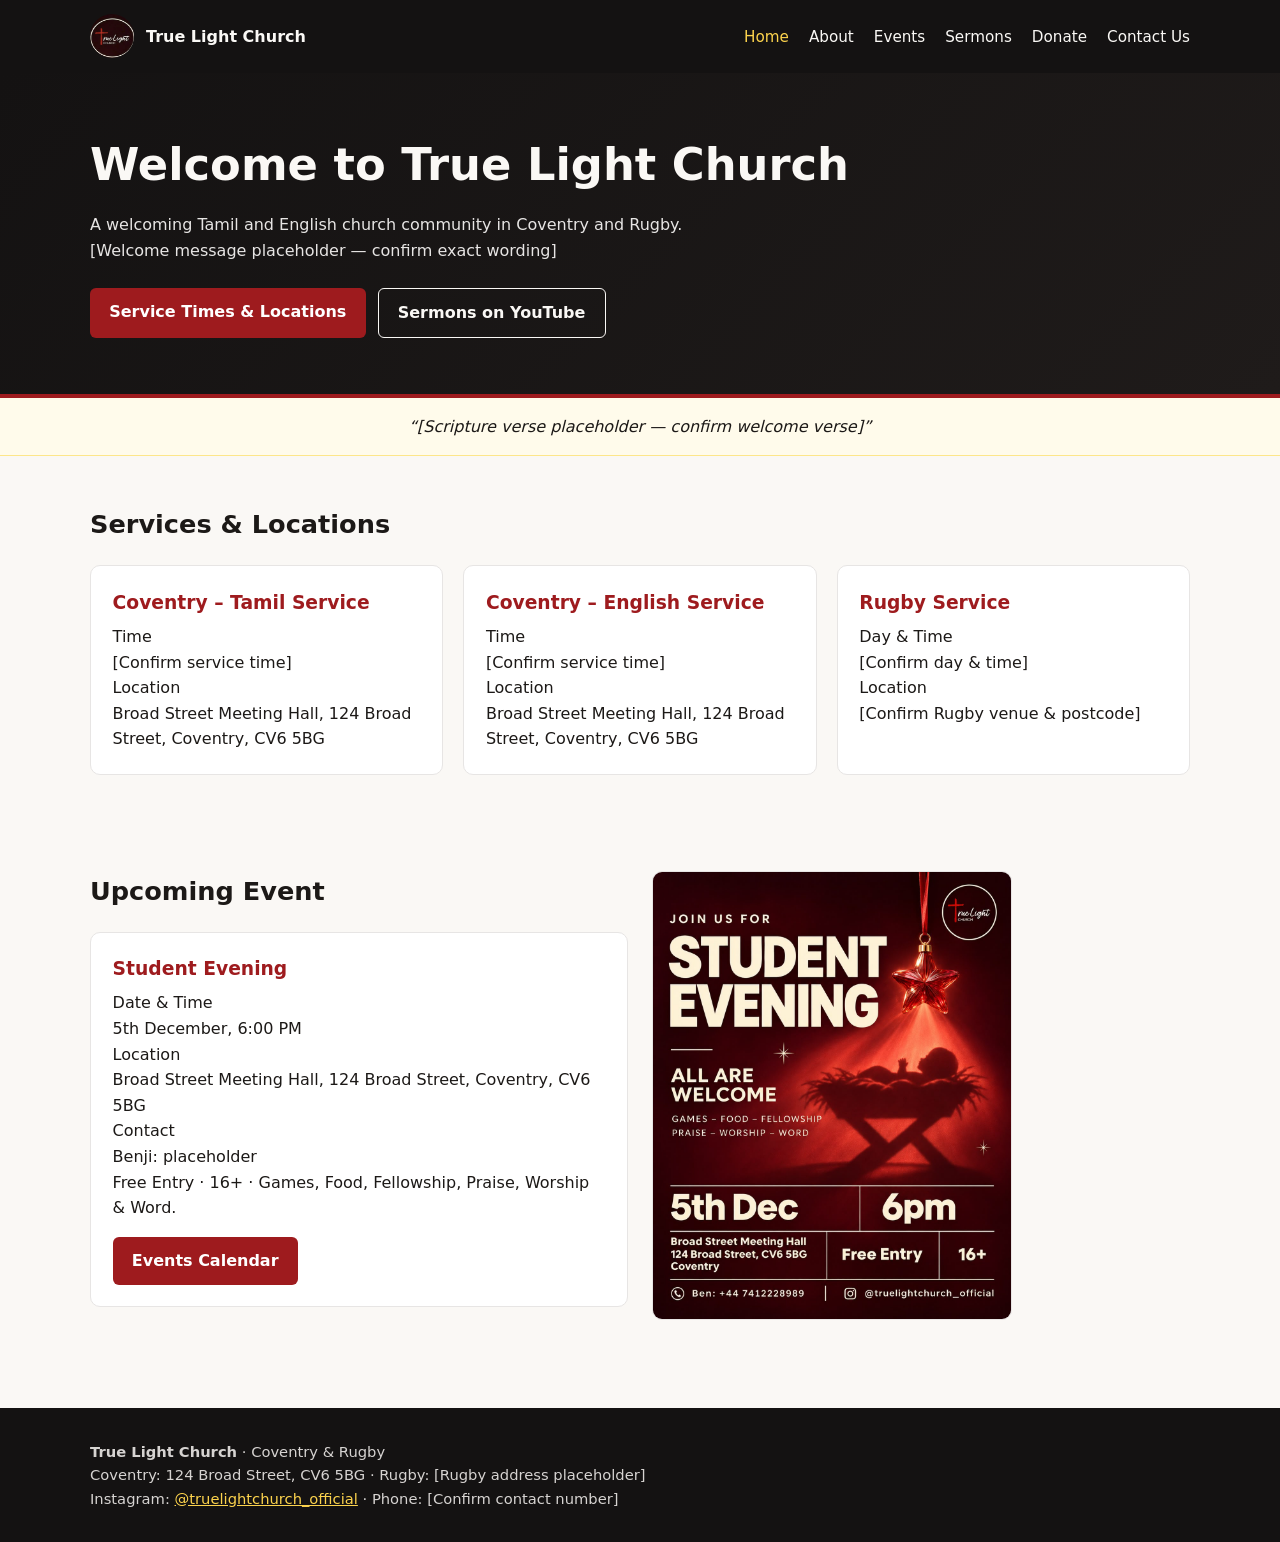
<file: index.html>
<!DOCTYPE html>
<html lang="en">
<head>
  <meta charset="UTF-8" />
  <meta name="viewport" content="width=device-width, initial-scale=1.0" />
  <title>True Light Church | Coventry &amp; Rugby</title>
  <link rel="stylesheet" href="css/styles.css" />
</head>
<body>
  <header class="site-header">
    <div class="container nav-wrap">
      <a class="brand" href="index.html">
        <img src="assets/images/logo-placeholder.png" alt="True Light Church placeholder logo" />
        <span>True Light Church</span>
      </a>
      <button class="menu-toggle" type="button" aria-expanded="false" aria-label="Toggle navigation">
        Menu
      </button>
      <ul class="nav-links">
        <li><a href="index.html">Home</a></li>
        <li><a href="about.html">About</a></li>
        <li><a href="events.html">Events</a></li>
        <li><a href="sermons.html">Sermons</a></li>
        <li><a href="donate.html">Donate</a></li>
        <li><a href="contact.html">Contact Us</a></li>
      </ul>
    </div>
  </header>

  <main>
    <section class="hero">
      <div class="container">
        <h1>Welcome to True Light Church</h1>
        <p>
          A welcoming Tamil and English church community in Coventry and Rugby.
          [Welcome message placeholder — confirm exact wording]
        </p>
        <div class="btn-row">
          <a class="btn btn-primary" href="#services">Service Times &amp; Locations</a>
          <a class="btn btn-secondary" href="sermons.html">Sermons on YouTube</a>
        </div>
      </div>
    </section>

    <div class="verse-strip">
      <div class="container">
        <q>[Scripture verse placeholder — confirm welcome verse]</q>
      </div>
    </div>

    <section id="services" class="section">
      <div class="container">
        <h2>Services &amp; Locations</h2>
        <div class="grid-3">
          <article class="card">
            <h3>Coventry – Tamil Service</h3>
            <dl>
              <dt>Time</dt>
              <dd>[Confirm service time]</dd>
              <dt>Location</dt>
              <dd>Broad Street Meeting Hall, 124 Broad Street, Coventry, CV6 5BG</dd>
            </dl>
          </article>
          <article class="card">
            <h3>Coventry – English Service</h3>
            <dl>
              <dt>Time</dt>
              <dd>[Confirm service time]</dd>
              <dt>Location</dt>
              <dd>Broad Street Meeting Hall, 124 Broad Street, Coventry, CV6 5BG</dd>
            </dl>
          </article>
          <article class="card">
            <h3>Rugby Service</h3>
            <dl>
              <dt>Day &amp; Time</dt>
              <dd>[Confirm day &amp; time]</dd>
              <dt>Location</dt>
              <dd>[Confirm Rugby venue &amp; postcode]</dd>
            </dl>
          </article>
        </div>
      </div>
    </section>

    <section class="section">
      <div class="container grid-2">
        <aside>
          <h2>Upcoming Event</h2>
          <article class="card">
            <h3>Student Evening</h3>
            <dl>
              <dt>Date &amp; Time</dt>
              <dd>5th December, 6:00 PM</dd>
              <dt>Location</dt>
              <dd>Broad Street Meeting Hall, 124 Broad Street, Coventry, CV6 5BG</dd>
              <dt>Contact</dt>
              <dd>Benji: placeholder</dd>
            </dl>
            <p>Free Entry · 16+ · Games, Food, Fellowship, Praise, Worship &amp; Word.</p>
            <div class="btn-row" style="margin-top: 1rem;">
              <a class="btn btn-primary" href="events.html">Events Calendar</a>
            </div>
          </article>
        </aside>
        <div>
          <img class="poster-img" src="assets/posters/student-evening.jpg" alt="Student Evening poster on 5th December at 6pm at Broad Street Meeting Hall, Coventry" />
        </div>
      </div>
    </section>
  </main>

  <footer class="site-footer">
    <div class="container">
      <p><strong>True Light Church</strong> · Coventry &amp; Rugby</p>
      <p>Coventry: 124 Broad Street, CV6 5BG · Rugby: [Rugby address placeholder]</p>
      <p>
        Instagram: <a href="https://instagram.com/truelightchurch_official" target="_blank" rel="noopener">@truelightchurch_official</a>
        · Phone: [Confirm contact number]
      </p>
    </div>
  </footer>

  <script src="js/main.js"></script>
</body>
</html>
</file>
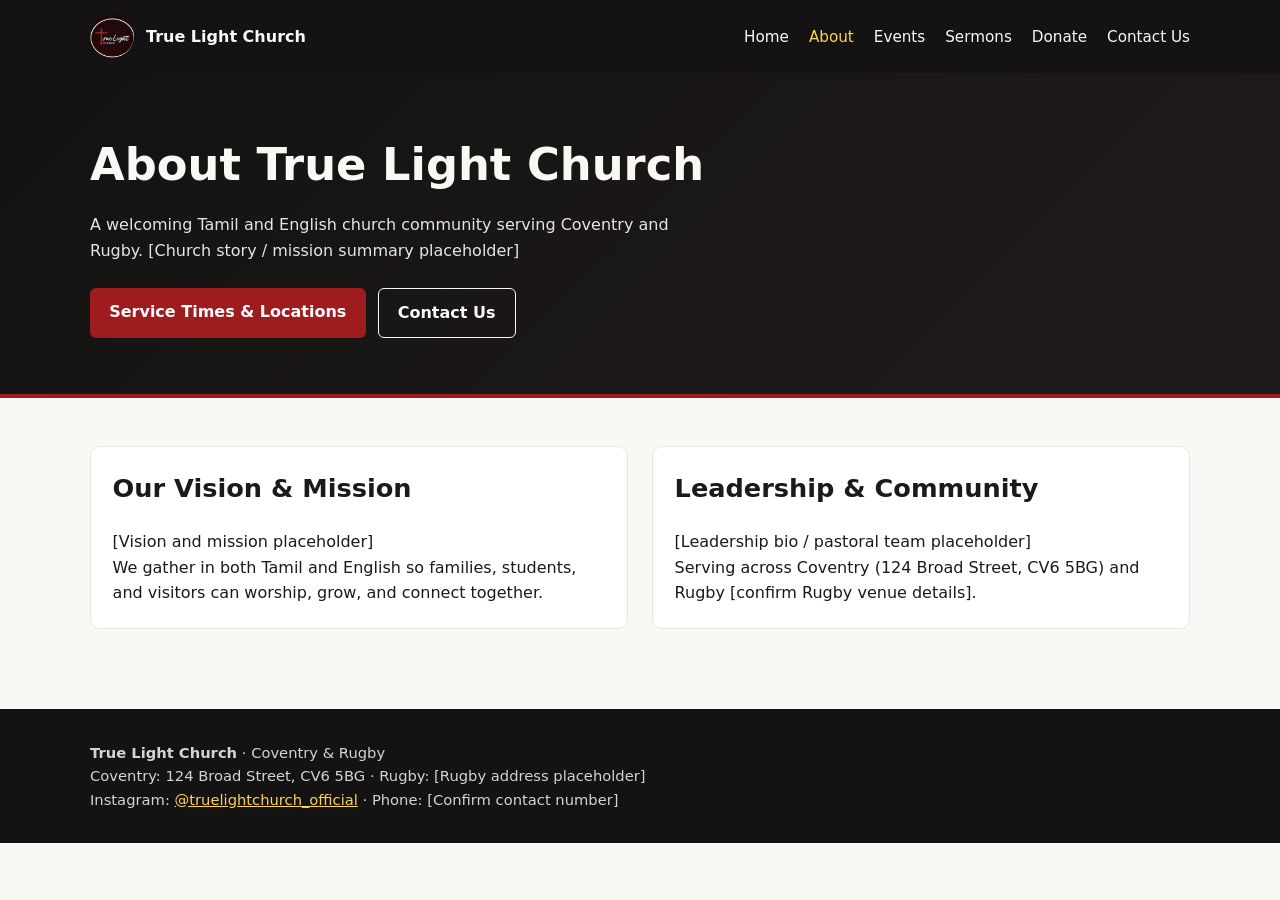
<file: about.html>
<!DOCTYPE html>
<html lang="en">
<head>
  <meta charset="UTF-8" />
  <meta name="viewport" content="width=device-width, initial-scale=1.0" />
  <title>About | True Light Church</title>
  <link rel="stylesheet" href="css/styles.css" />
</head>
<body>
  <header class="site-header">
    <div class="container nav-wrap">
      <a class="brand" href="index.html">
        <img src="assets/images/logo-placeholder.png" alt="True Light Church placeholder logo" />
        <span>True Light Church</span>
      </a>
      <button class="menu-toggle" type="button" aria-expanded="false" aria-label="Toggle navigation">
        Menu
      </button>
      <ul class="nav-links">
        <li><a href="index.html">Home</a></li>
        <li><a href="about.html">About</a></li>
        <li><a href="events.html">Events</a></li>
        <li><a href="sermons.html">Sermons</a></li>
        <li><a href="donate.html">Donate</a></li>
        <li><a href="contact.html">Contact Us</a></li>
      </ul>
    </div>
  </header>

  <main>
    <section class="hero">
      <div class="container">
        <h1>About True Light Church</h1>
        <p>
          A welcoming Tamil and English church community serving Coventry and Rugby.
          [Church story / mission summary placeholder]
        </p>
        <div class="btn-row">
          <a class="btn btn-primary" href="index.html#services">Service Times &amp; Locations</a>
          <a class="btn btn-secondary" href="contact.html">Contact Us</a>
        </div>
      </div>
    </section>

    <section class="section">
      <div class="container grid-2">
        <article class="card">
          <h2>Our Vision &amp; Mission</h2>
          <p>
            [Vision and mission placeholder]
          </p>
          <p>
            We gather in both Tamil and English so families, students, and visitors can worship, grow, and connect together.
          </p>
        </article>

        <article class="card">
          <h2>Leadership &amp; Community</h2>
          <p>
            [Leadership bio / pastoral team placeholder]
          </p>
          <p>
            Serving across Coventry (124 Broad Street, CV6 5BG) and Rugby [confirm Rugby venue details].
          </p>
        </article>
      </div>
    </section>
  </main>

  <footer class="site-footer">
    <div class="container">
      <p><strong>True Light Church</strong> · Coventry &amp; Rugby</p>
      <p>Coventry: 124 Broad Street, CV6 5BG · Rugby: [Rugby address placeholder]</p>
      <p>
        Instagram: <a href="https://instagram.com/truelightchurch_official" target="_blank" rel="noopener">@truelightchurch_official</a>
        · Phone: [Confirm contact number]
      </p>
    </div>
  </footer>

  <script src="js/main.js"></script>
</body>
</html>
</file>
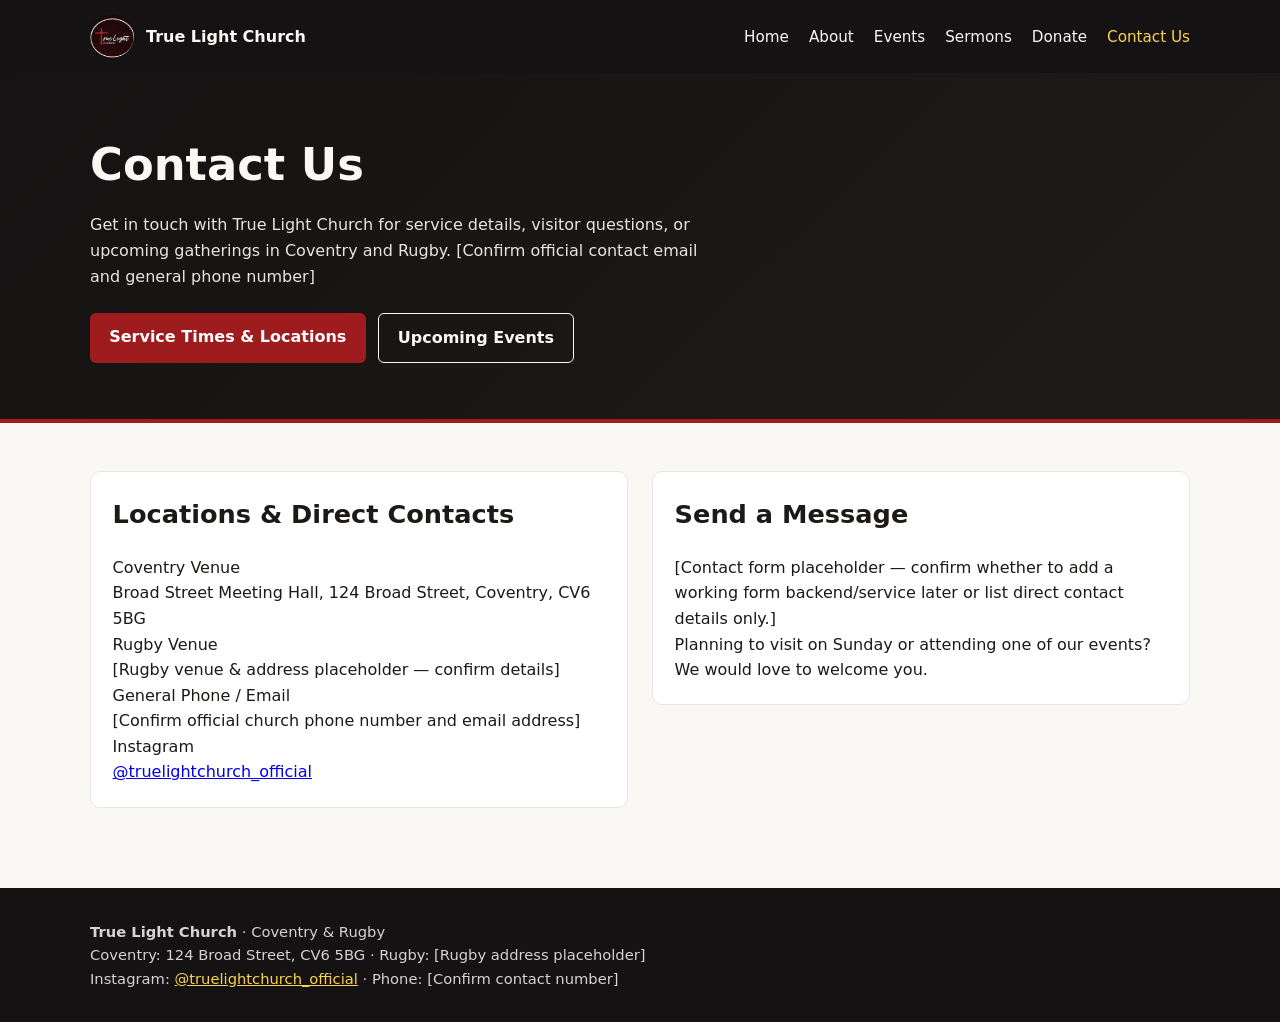
<file: contact.html>
<!DOCTYPE html>
<html lang="en">
<head>
  <meta charset="UTF-8" />
  <meta name="viewport" content="width=device-width, initial-scale=1.0" />
  <title>Contact Us | True Light Church</title>
  <link rel="stylesheet" href="css/styles.css" />
</head>
<body>
  <header class="site-header">
    <div class="container nav-wrap">
      <a class="brand" href="index.html">
        <img src="assets/images/logo-placeholder.png" alt="True Light Church placeholder logo" />
        <span>True Light Church</span>
      </a>
      <button class="menu-toggle" type="button" aria-expanded="false" aria-label="Toggle navigation">
        Menu
      </button>
      <ul class="nav-links">
        <li><a href="index.html">Home</a></li>
        <li><a href="about.html">About</a></li>
        <li><a href="events.html">Events</a></li>
        <li><a href="sermons.html">Sermons</a></li>
        <li><a href="donate.html">Donate</a></li>
        <li><a href="contact.html">Contact Us</a></li>
      </ul>
    </div>
  </header>

  <main>
    <section class="hero">
      <div class="container">
        <h1>Contact Us</h1>
        <p>
          Get in touch with True Light Church for service details, visitor questions, or upcoming gatherings in Coventry and Rugby.
          [Confirm official contact email and general phone number]
        </p>
        <div class="btn-row">
          <a class="btn btn-primary" href="index.html#services">Service Times &amp; Locations</a>
          <a class="btn btn-secondary" href="events.html">Upcoming Events</a>
        </div>
      </div>
    </section>

    <section class="section">
      <div class="container grid-2">
        <article class="card">
          <h2>Locations &amp; Direct Contacts</h2>
          <dl>
            <dt>Coventry Venue</dt>
            <dd>Broad Street Meeting Hall, 124 Broad Street, Coventry, CV6 5BG</dd>
            <dt>Rugby Venue</dt>
            <dd>[Rugby venue &amp; address placeholder — confirm details]</dd>
            <dt>General Phone / Email</dt>
            <dd>[Confirm official church phone number and email address]</dd>
            <dt>Instagram</dt>
            <dd><a href="https://instagram.com/truelightchurch_official" target="_blank" rel="noopener">@truelightchurch_official</a></dd>
          </dl>
        </article>

        <article class="card">
          <h2>Send a Message</h2>
          <p>
            [Contact form placeholder — confirm whether to add a working form backend/service later or list direct contact details only.]
          </p>
          <p>
            Planning to visit on Sunday or attending one of our events? We would love to welcome you.
          </p>
        </article>
      </div>
    </section>
  </main>

  <footer class="site-footer">
    <div class="container">
      <p><strong>True Light Church</strong> · Coventry &amp; Rugby</p>
      <p>Coventry: 124 Broad Street, CV6 5BG · Rugby: [Rugby address placeholder]</p>
      <p>
        Instagram: <a href="https://instagram.com/truelightchurch_official" target="_blank" rel="noopener">@truelightchurch_official</a>
        · Phone: [Confirm contact number]
      </p>
    </div>
  </footer>

  <script src="js/main.js"></script>
</body>
</html>
</file>
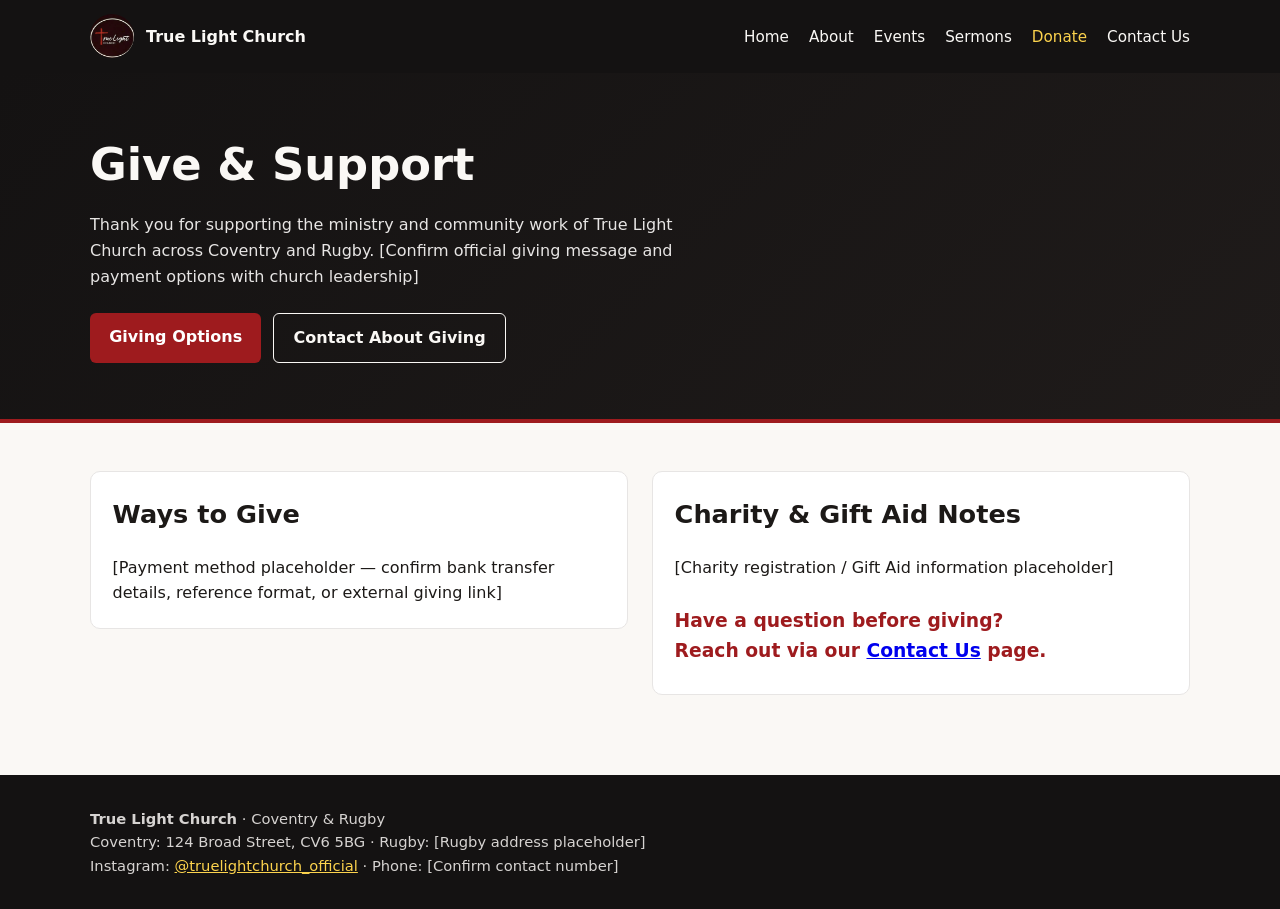
<file: donate.html>
<!DOCTYPE html>
<html lang="en">
<head>
  <meta charset="UTF-8" />
  <meta name="viewport" content="width=device-width, initial-scale=1.0" />
  <title>Donate &amp; Giving | True Light Church</title>
  <link rel="stylesheet" href="css/styles.css" />
</head>
<body>
  <header class="site-header">
    <div class="container nav-wrap">
      <a class="brand" href="index.html">
        <img src="assets/images/logo-placeholder.png" alt="True Light Church placeholder logo" />
        <span>True Light Church</span>
      </a>
      <button class="menu-toggle" type="button" aria-expanded="false" aria-label="Toggle navigation">
        Menu
      </button>
      <ul class="nav-links">
        <li><a href="index.html">Home</a></li>
        <li><a href="about.html">About</a></li>
        <li><a href="events.html">Events</a></li>
        <li><a href="sermons.html">Sermons</a></li>
        <li><a href="donate.html">Donate</a></li>
        <li><a href="contact.html">Contact Us</a></li>
      </ul>
    </div>
  </header>

  <main>
    <section class="hero">
      <div class="container">
        <h1>Give &amp; Support</h1>
        <p>
          Thank you for supporting the ministry and community work of True Light Church across Coventry and Rugby.
          [Confirm official giving message and payment options with church leadership]
        </p>
        <div class="btn-row">
          <a class="btn btn-primary" href="#giving-options">Giving Options</a>
          <a class="btn btn-secondary" href="contact.html">Contact About Giving</a>
        </div>
      </div>
    </section>

    <section id="giving-options" class="section">
      <div class="container grid-2">
        <article class="card">
          <h2>Ways to Give</h2>
          <p>
            [Payment method placeholder — confirm bank transfer details, reference format, or external giving link]
          </p>
        </article>

        <article class="card">
          <h2>Charity &amp; Gift Aid Notes</h2>
          <p>
            [Charity registration / Gift Aid information placeholder]
          </p>
          <br/>
          <h3>
            Have a question before giving? 
            <br/>
            Reach out via our <a href="contact.html">Contact Us</a> page.
          </h3>
        </article>
      </div>
    </section>
  </main>

  <footer class="site-footer">
    <div class="container">
      <p><strong>True Light Church</strong> · Coventry &amp; Rugby</p>
      <p>Coventry: 124 Broad Street, CV6 5BG · Rugby: [Rugby address placeholder]</p>
      <p>
        Instagram: <a href="https://instagram.com/truelightchurch_official" target="_blank" rel="noopener">@truelightchurch_official</a>
        · Phone: [Confirm contact number]
      </p>
    </div>
  </footer>

  <script src="js/main.js"></script>
</body>
</html>
</file>
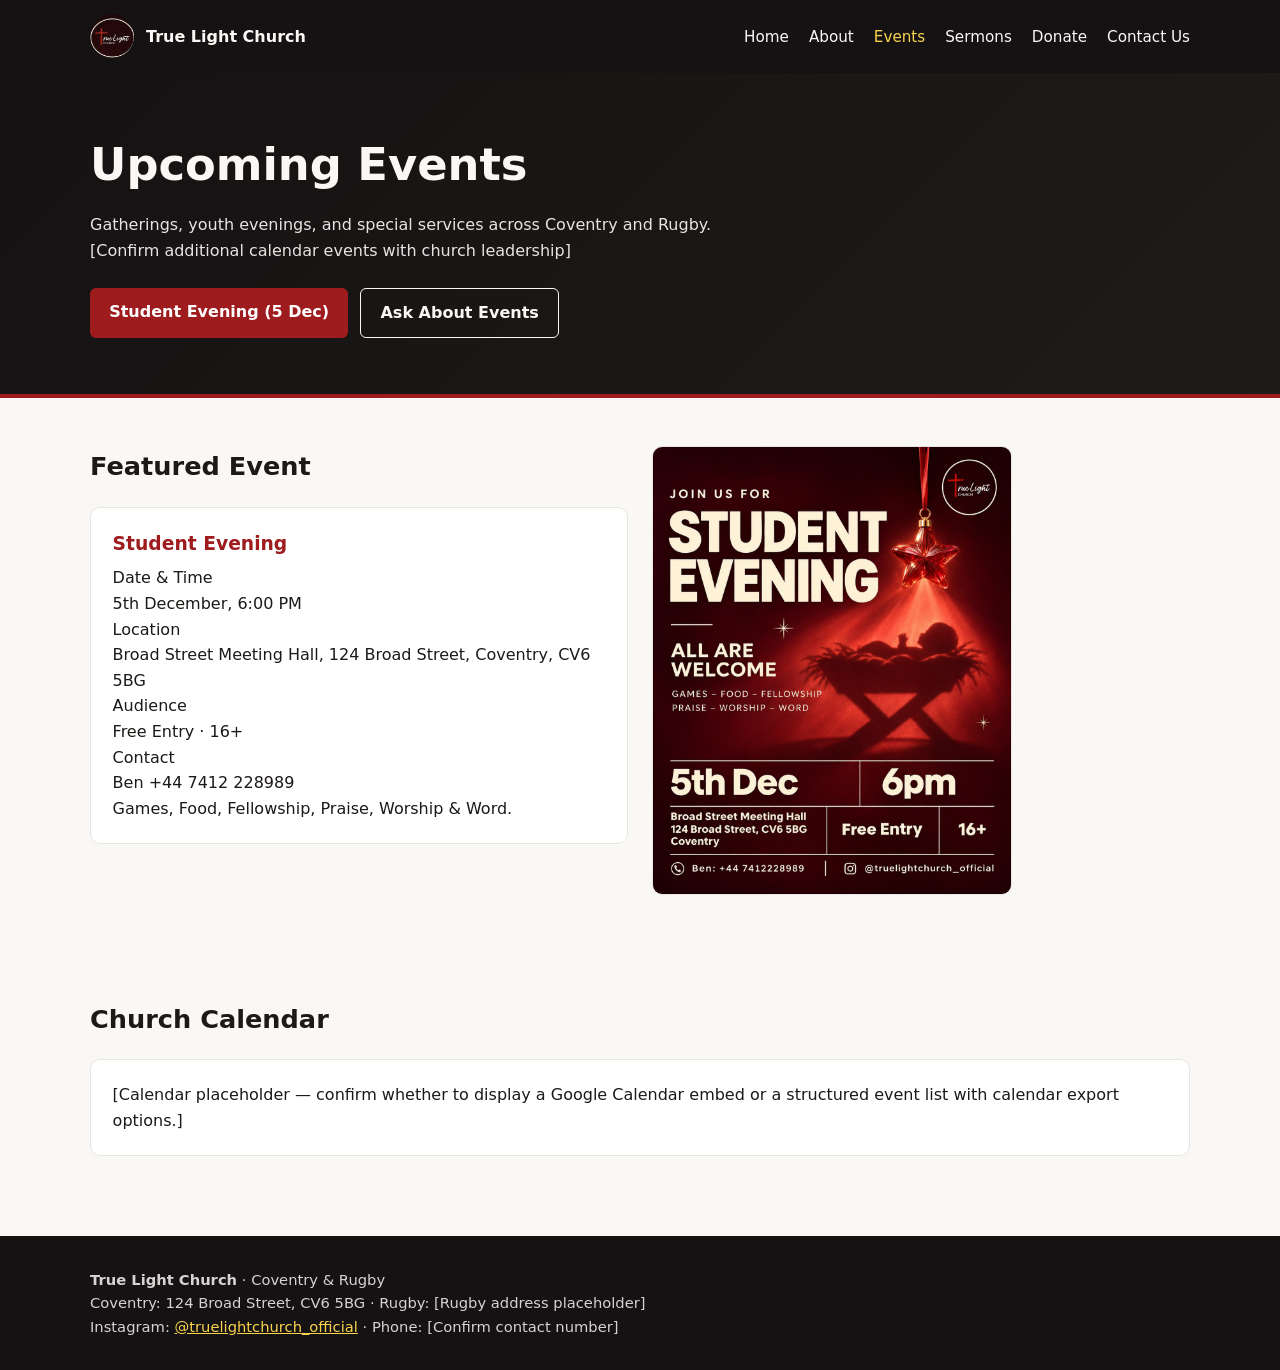
<file: events.html>
<!DOCTYPE html>
<html lang="en">
<head>
  <meta charset="UTF-8" />
  <meta name="viewport" content="width=device-width, initial-scale=1.0" />
  <title>Events | True Light Church</title>
  <link rel="stylesheet" href="css/styles.css" />
</head>
<body>
  <header class="site-header">
    <div class="container nav-wrap">
      <a class="brand" href="index.html">
        <img src="assets/images/logo-placeholder.png" alt="True Light Church placeholder logo" />
        <span>True Light Church</span>
      </a>
      <button class="menu-toggle" type="button" aria-expanded="false" aria-label="Toggle navigation">
        Menu
      </button>
      <ul class="nav-links">
        <li><a href="index.html">Home</a></li>
        <li><a href="about.html">About</a></li>
        <li><a href="events.html">Events</a></li>
        <li><a href="sermons.html">Sermons</a></li>
        <li><a href="donate.html">Donate</a></li>
        <li><a href="contact.html">Contact Us</a></li>
      </ul>
    </div>
  </header>

  <main>
    <section class="hero">
      <div class="container">
        <h1>Upcoming Events</h1>
        <p>
          Gatherings, youth evenings, and special services across Coventry and Rugby.
          [Confirm additional calendar events with church leadership]
        </p>
        <div class="btn-row">
          <a class="btn btn-primary" href="#featured-event">Student Evening (5 Dec)</a>
          <a class="btn btn-secondary" href="contact.html">Ask About Events</a>
        </div>
      </div>
    </section>

    <section id="featured-event" class="section">
      <div class="container grid-2">
        <div>
          <h2>Featured Event</h2>
          <article class="card">
            <h3>Student Evening</h3>
            <dl>
              <dt>Date &amp; Time</dt>
              <dd>5th December, 6:00 PM</dd>
              <dt>Location</dt>
              <dd>Broad Street Meeting Hall, 124 Broad Street, Coventry, CV6 5BG</dd>
              <dt>Audience</dt>
              <dd>Free Entry · 16+</dd>
              <dt>Contact</dt>
              <dd>Ben +44 7412 228989</dd>
            </dl>
            <p>Games, Food, Fellowship, Praise, Worship &amp; Word.</p>
          </article>
        </div>

        <div>
          <img class="poster-img" src="assets/posters/student-evening.jpg" alt="Student Evening poster on 5th December at 6pm at Broad Street Meeting Hall, Coventry" />
        </div>
      </div>
    </section>

    <section class="section">
      <div class="container">
        <h2>Church Calendar</h2>
        <article class="card">
          <p>
            [Calendar placeholder — confirm whether to display a Google Calendar embed or a structured event list with calendar export options.]
          </p>
        </article>
      </div>
    </section>
  </main>

  <footer class="site-footer">
    <div class="container">
      <p><strong>True Light Church</strong> · Coventry &amp; Rugby</p>
      <p>Coventry: 124 Broad Street, CV6 5BG · Rugby: [Rugby address placeholder]</p>
      <p>
        Instagram: <a href="https://instagram.com/truelightchurch_official" target="_blank" rel="noopener">@truelightchurch_official</a>
        · Phone: [Confirm contact number]
      </p>
    </div>
  </footer>

  <script src="js/main.js"></script>
</body>
</html>
</file>
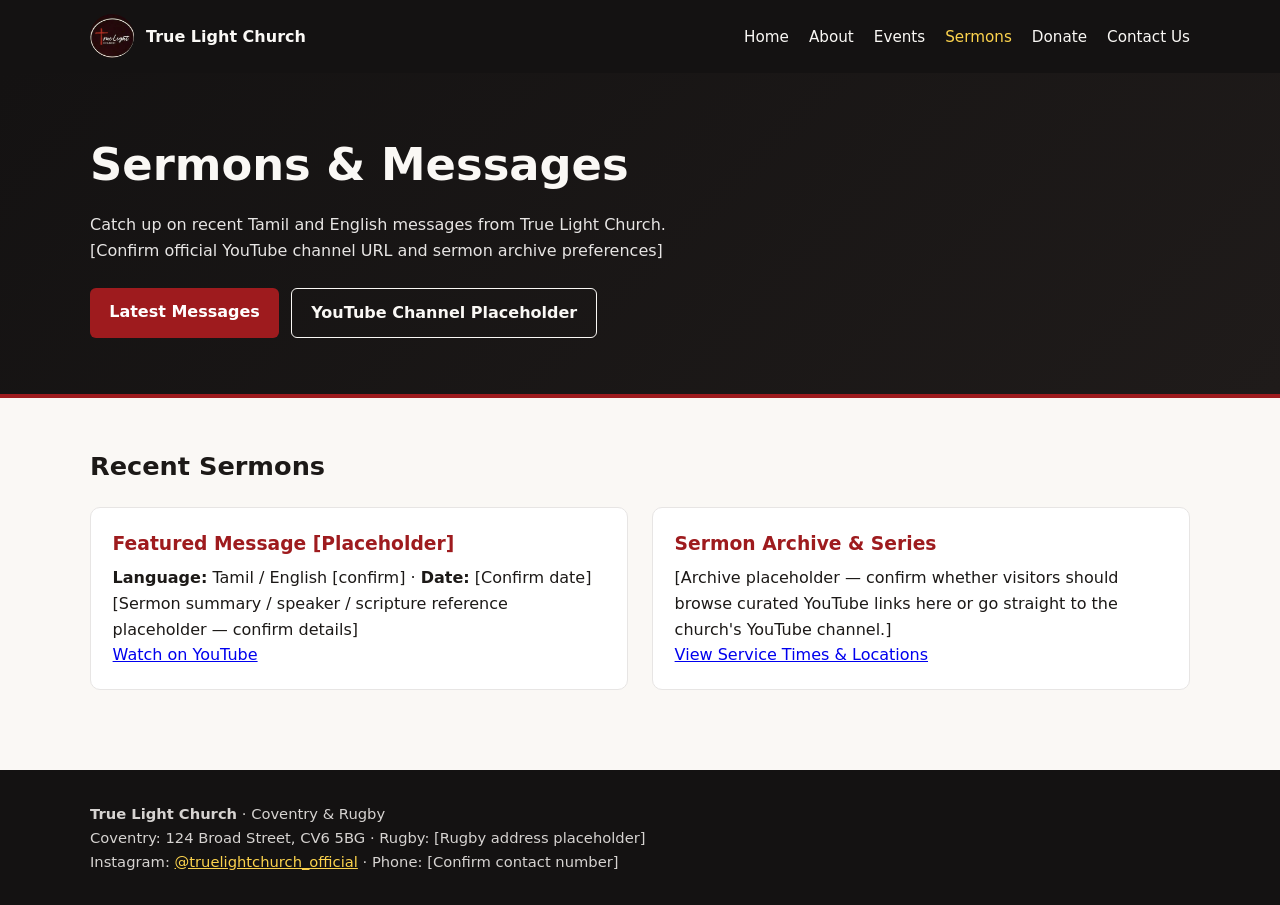
<file: sermons.html>
<!DOCTYPE html>
<html lang="en">
<head>
  <meta charset="UTF-8" />
  <meta name="viewport" content="width=device-width, initial-scale=1.0" />
  <title>Sermons | True Light Church</title>
  <link rel="stylesheet" href="css/styles.css" />
</head>
<body>
  <header class="site-header">
    <div class="container nav-wrap">
      <a class="brand" href="index.html">
        <img src="assets/images/logo-placeholder.png" alt="True Light Church placeholder logo" />
        <span>True Light Church</span>
      </a>
      <button class="menu-toggle" type="button" aria-expanded="false" aria-label="Toggle navigation">
        Menu
      </button>
      <ul class="nav-links">
        <li><a href="index.html">Home</a></li>
        <li><a href="about.html">About</a></li>
        <li><a href="events.html">Events</a></li>
        <li><a href="sermons.html">Sermons</a></li>
        <li><a href="donate.html">Donate</a></li>
        <li><a href="contact.html">Contact Us</a></li>
      </ul>
    </div>
  </header>

  <main>
    <section class="hero">
      <div class="container">
        <h1>Sermons &amp; Messages</h1>
        <p>
          Catch up on recent Tamil and English messages from True Light Church.
          [Confirm official YouTube channel URL and sermon archive preferences]
        </p>
        <div class="btn-row">
          <a class="btn btn-primary" href="#latest-sermons">Latest Messages</a>
          <a class="btn btn-secondary" href="https://www.youtube.com/" target="_blank" rel="noopener">YouTube Channel Placeholder</a>
        </div>
      </div>
    </section>

    <section id="latest-sermons" class="section">
      <div class="container">
        <h2>Recent Sermons</h2>
        <div class="grid-2">
          <article class="card">
            <h3>Featured Message [Placeholder]</h3>
            <p>
              <strong>Language:</strong> Tamil / English [confirm] · <strong>Date:</strong> [Confirm date]
            </p>
            <p>
              [Sermon summary / speaker / scripture reference placeholder — confirm details]
            </p>
            <p>
              <a href="https://www.youtube.com/" target="_blank" rel="noopener">Watch on YouTube</a>
            </p>
          </article>

          <article class="card">
            <h3>Sermon Archive &amp; Series</h3>
            <p>
              [Archive placeholder — confirm whether visitors should browse curated YouTube links here or go straight to the church's YouTube channel.]
            </p>
            <p>
              <a href="index.html#services">View Service Times &amp; Locations</a>
            </p>
          </article>
        </div>
      </div>
    </section>
  </main>

  <footer class="site-footer">
    <div class="container">
      <p><strong>True Light Church</strong> · Coventry &amp; Rugby</p>
      <p>Coventry: 124 Broad Street, CV6 5BG · Rugby: [Rugby address placeholder]</p>
      <p>
        Instagram: <a href="https://instagram.com/truelightchurch_official" target="_blank" rel="noopener">@truelightchurch_official</a>
        · Phone: [Confirm contact number]
      </p>
    </div>
  </footer>

  <script src="js/main.js"></script>
</body>
</html>
</file>
<file: css/styles.css>
:root {
  --crimson: #9E1B1E;
  --crimson-dark: #7A1416;
  --charcoal: #141212;
  --surface-dark: #1F1B1A;
  --cream: #FAF8F5;
  --card-bg: #FFFFFF;
  --text-main: #1C1917;
  --border: #E7E5E4;
}

/* Reset box sizing for predictable layout spacing */
* {
  box-sizing: border-box;
  margin: 0;
  padding: 0;
}

body {
  font-family: system-ui, -apple-system, Segoe UI, Roboto, sans-serif;
  background: var(--cream);
  color: var(--text-main);
  line-height: 1.6;
}

.container {
  width: min(1100px, 92%);
  margin: 0 auto;
}

.site-header {
  background: var(--charcoal);
  color: var(--cream);
  padding: 0.9rem 0;
  position: sticky;
  top: 0;
  z-index: 10;
}

.nav-wrap {
  display: flex;
  align-items: center;
  justify-content: space-between;
  gap: 1rem;
}

.brand {
  display: flex;
  align-items: center;
  gap: 0.75rem;
  color: var(--cream);
  text-decoration: none;
  font-weight: 700;
}

.brand img {
  width: 44px;
  height: 44px;
  border-radius: 50%;
}

.nav-links {
  list-style: none;
  display: flex;
  flex-wrap: wrap;
  gap: 1.25rem;
}

.nav-links a {
  color: var(--cream);
  text-decoration: none;
  font-size: 0.95rem;
}

/* Highlight active navigation page */
.nav-links a.active,
.nav-links a:hover {
  color: #FCD34D;
}

.menu-toggle {
  display: none;
  background: var(--crimson);
  color: #FFFFFF;
  border: none;
  padding: 0.45rem 0.75rem;
  border-radius: 6px;
  cursor: pointer;
}

.hero {
  background: linear-gradient(135deg, var(--charcoal), var(--surface-dark));
  color: var(--cream);
  padding: 3.5rem 0;
  border-bottom: 4px solid var(--crimson);
}

.hero h1 {
  font-size: clamp(1.9rem, 4vw, 2.8rem);
  margin-bottom: 0.75rem;
}

.hero p {
  max-width: 62ch;
  color: #E7E5E4;
  margin-bottom: 1.5rem;
}

.btn-row {
  display: flex;
  flex-wrap: wrap;
  gap: 0.75rem;
}

.btn {
  display: inline-block;
  padding: 0.7rem 1.2rem;
  border-radius: 6px;
  text-decoration: none;
  font-weight: 600;
}

.btn-primary {
  background: var(--crimson);
  color: #FFFFFF;
}

.btn-primary:hover {
  background: var(--crimson-dark);
}

.btn-secondary {
  background: transparent;
  color: var(--cream);
  border: 1px solid var(--cream);
}

.verse-strip {
  background: #FFFBEB;
  border-bottom: 1px solid #FDE68A;
  padding: 1rem 0;
  text-align: center;
  font-style: italic;
}

.section {
  padding: 3rem 0;
}

.section h2 {
  margin-bottom: 1.25rem;
  font-size: 1.6rem;
}

.grid-3 {
  display: grid;
  grid-template-columns: repeat(3, minmax(0, 1fr));
  gap: 1.25rem;
}

.grid-2 {
  display: grid;
  grid-template-columns: repeat(2, minmax(0, 1fr));
  gap: 1.5rem;
  align-items: start;
}

.card {
  background: var(--card-bg);
  border: 1px solid var(--border);
  border-radius: 10px;
  padding: 1.35rem;
}

.card h3 {
  margin-bottom: 0.4rem;
  color: var(--crimson);
}

.poster-img {
  width: 100%;
  max-width: 360px;
  border-radius: 10px;
  border: 1px solid var(--border);
}

.site-footer {
  background: var(--charcoal);
  color: #D6D3D1;
  padding: 2rem 0;
  margin-top: 2rem;
  font-size: 0.92rem;
}

.site-footer a {
  color: #FCD34D;
}

/* Stack multi-column layouts and show mobile menu on smaller screens */
@media (max-width: 800px) {
  .grid-3,
  .grid-2 {
    grid-template-columns: 1fr;
  }

  .menu-toggle {
    display: inline-block;
  }

  .nav-links {
    display: none;
    width: 100%;
    flex-direction: column;
    padding-top: 0.75rem;
  }

  .nav-links.open {
    display: flex;
  }

  .nav-wrap {
    flex-wrap: wrap;
  }
}
</file>
